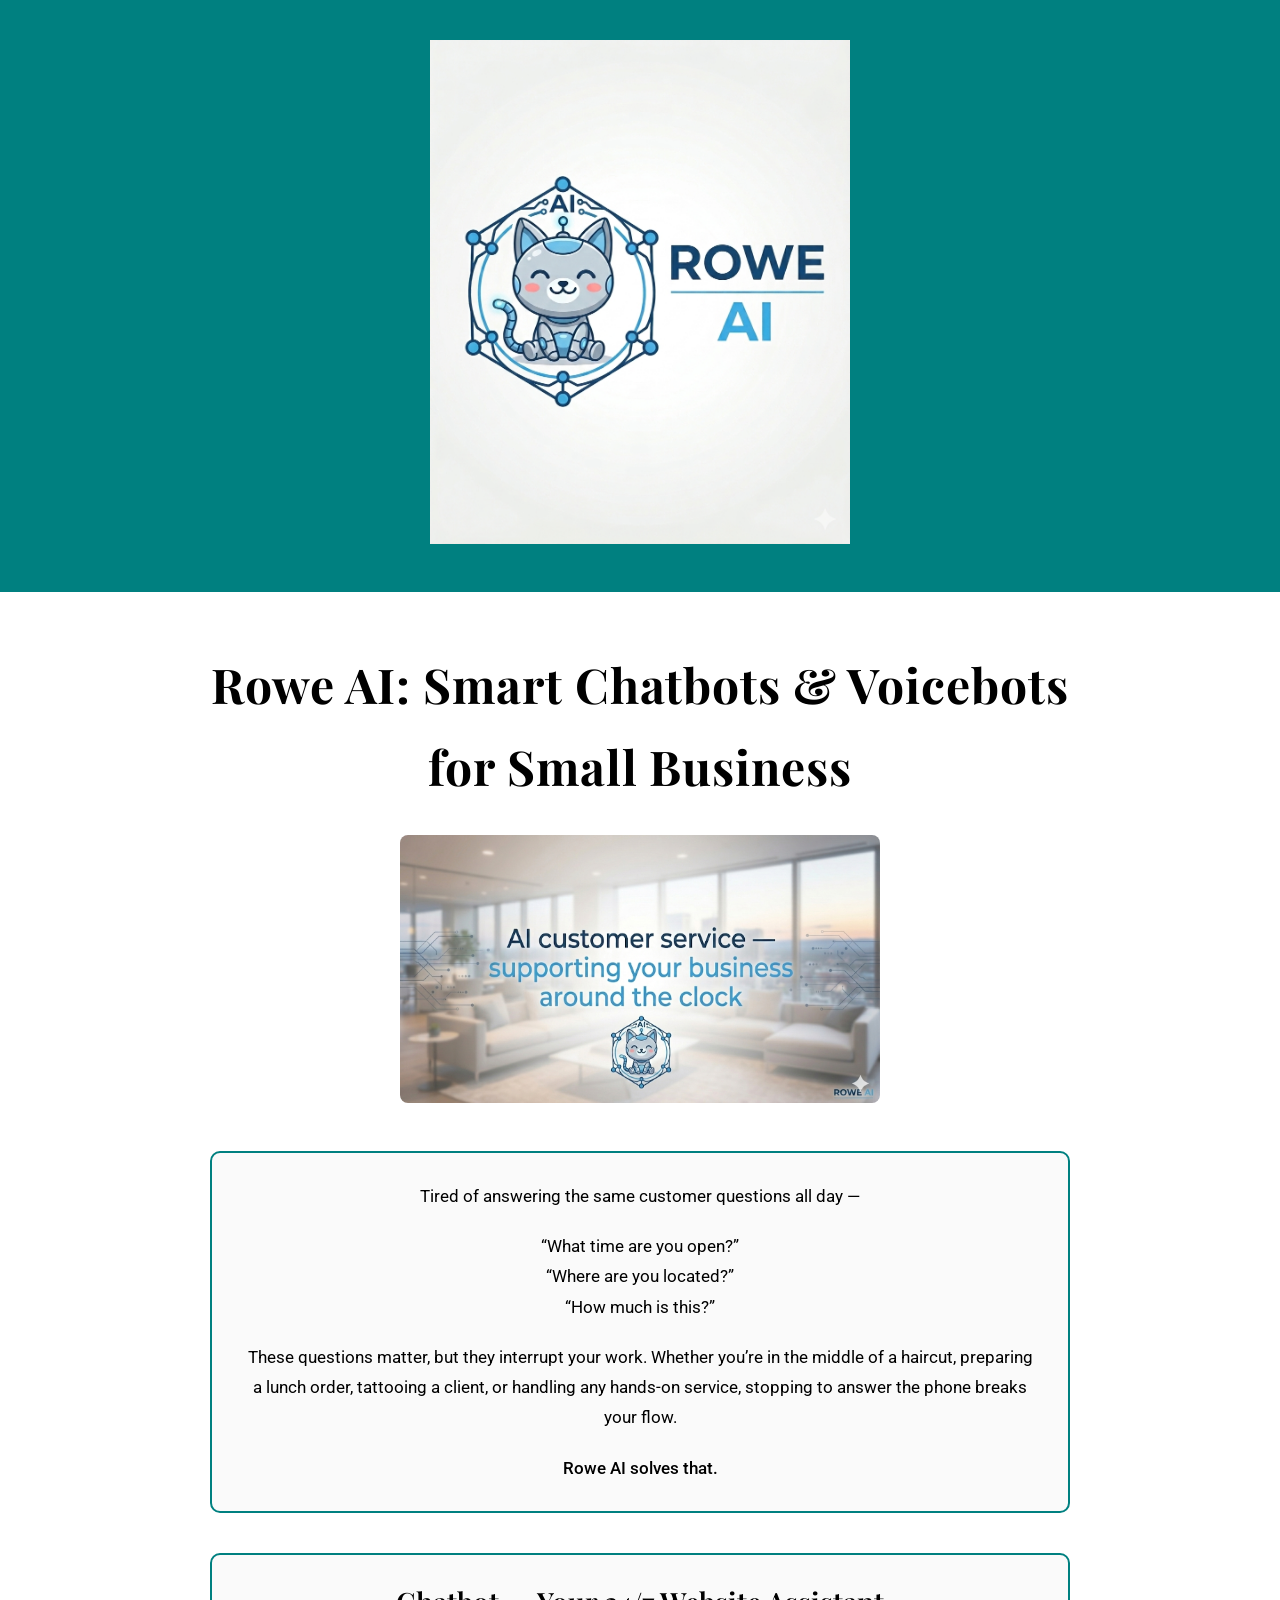
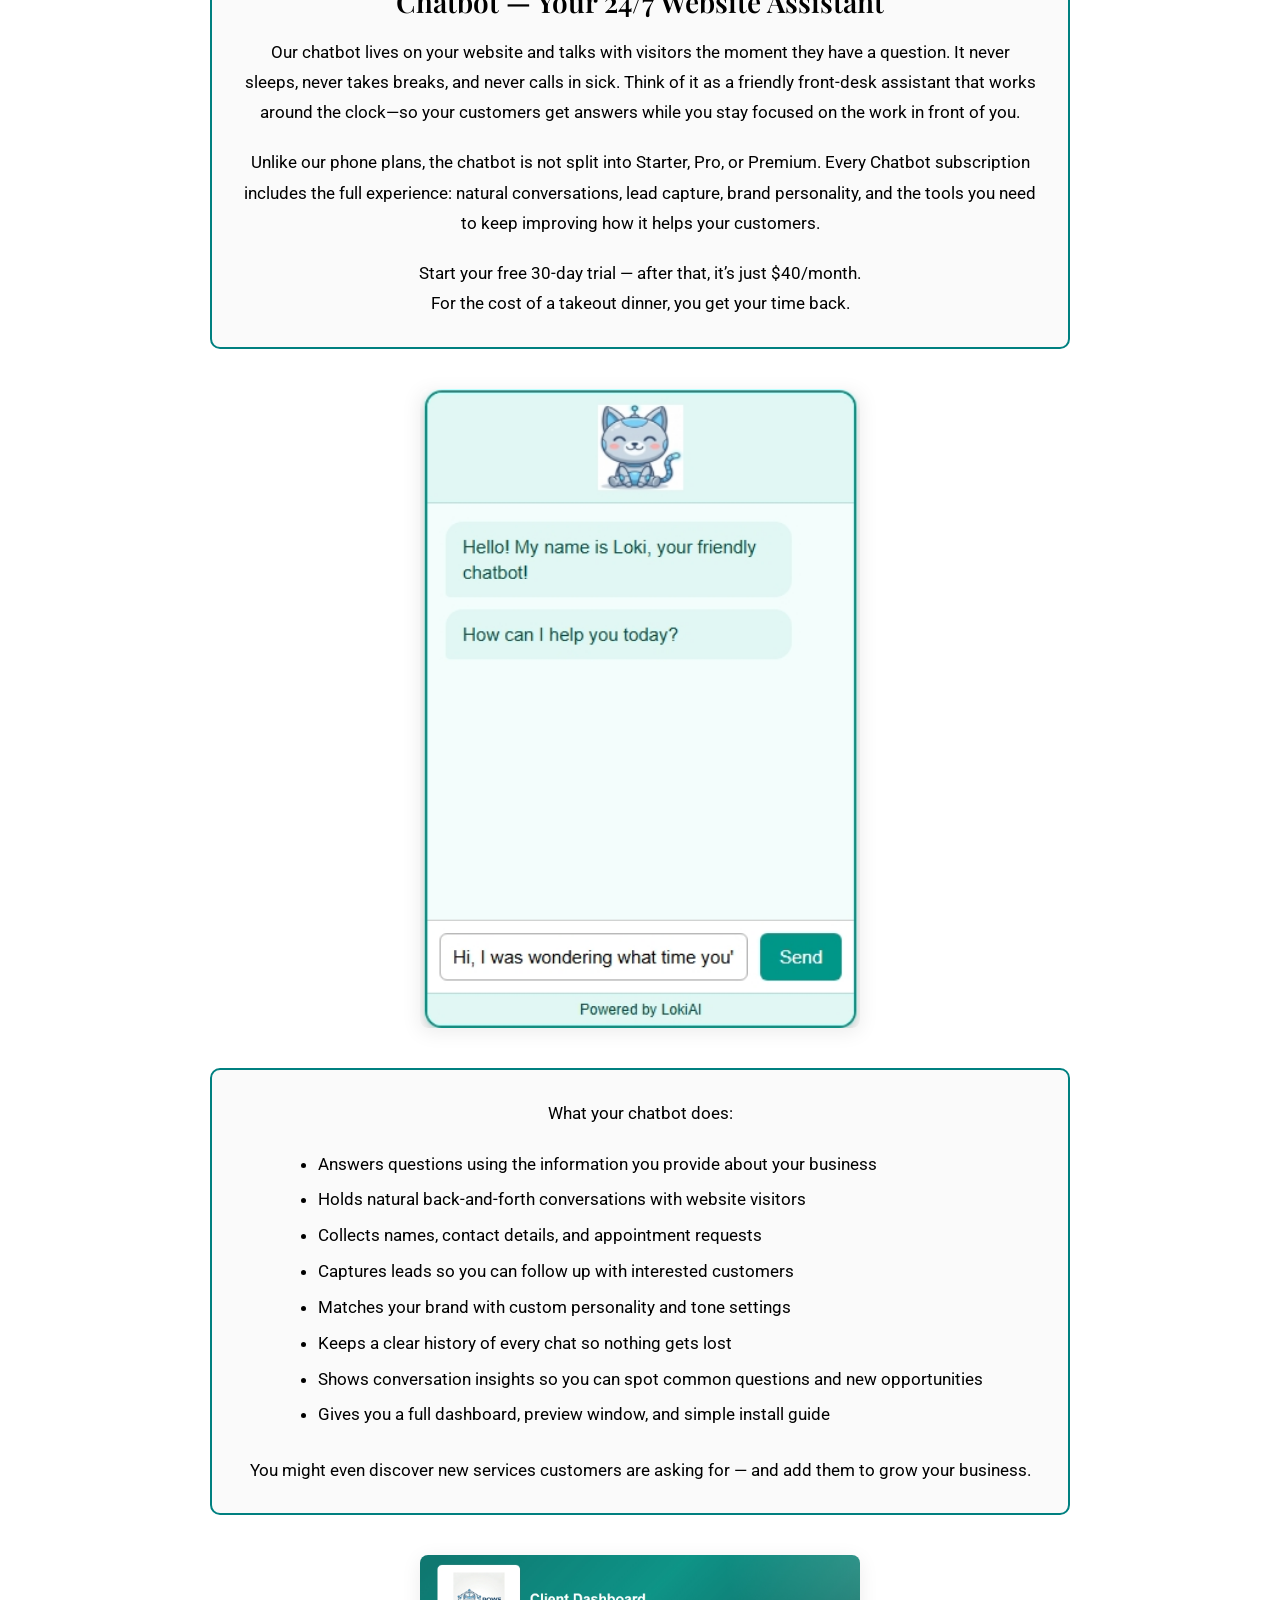
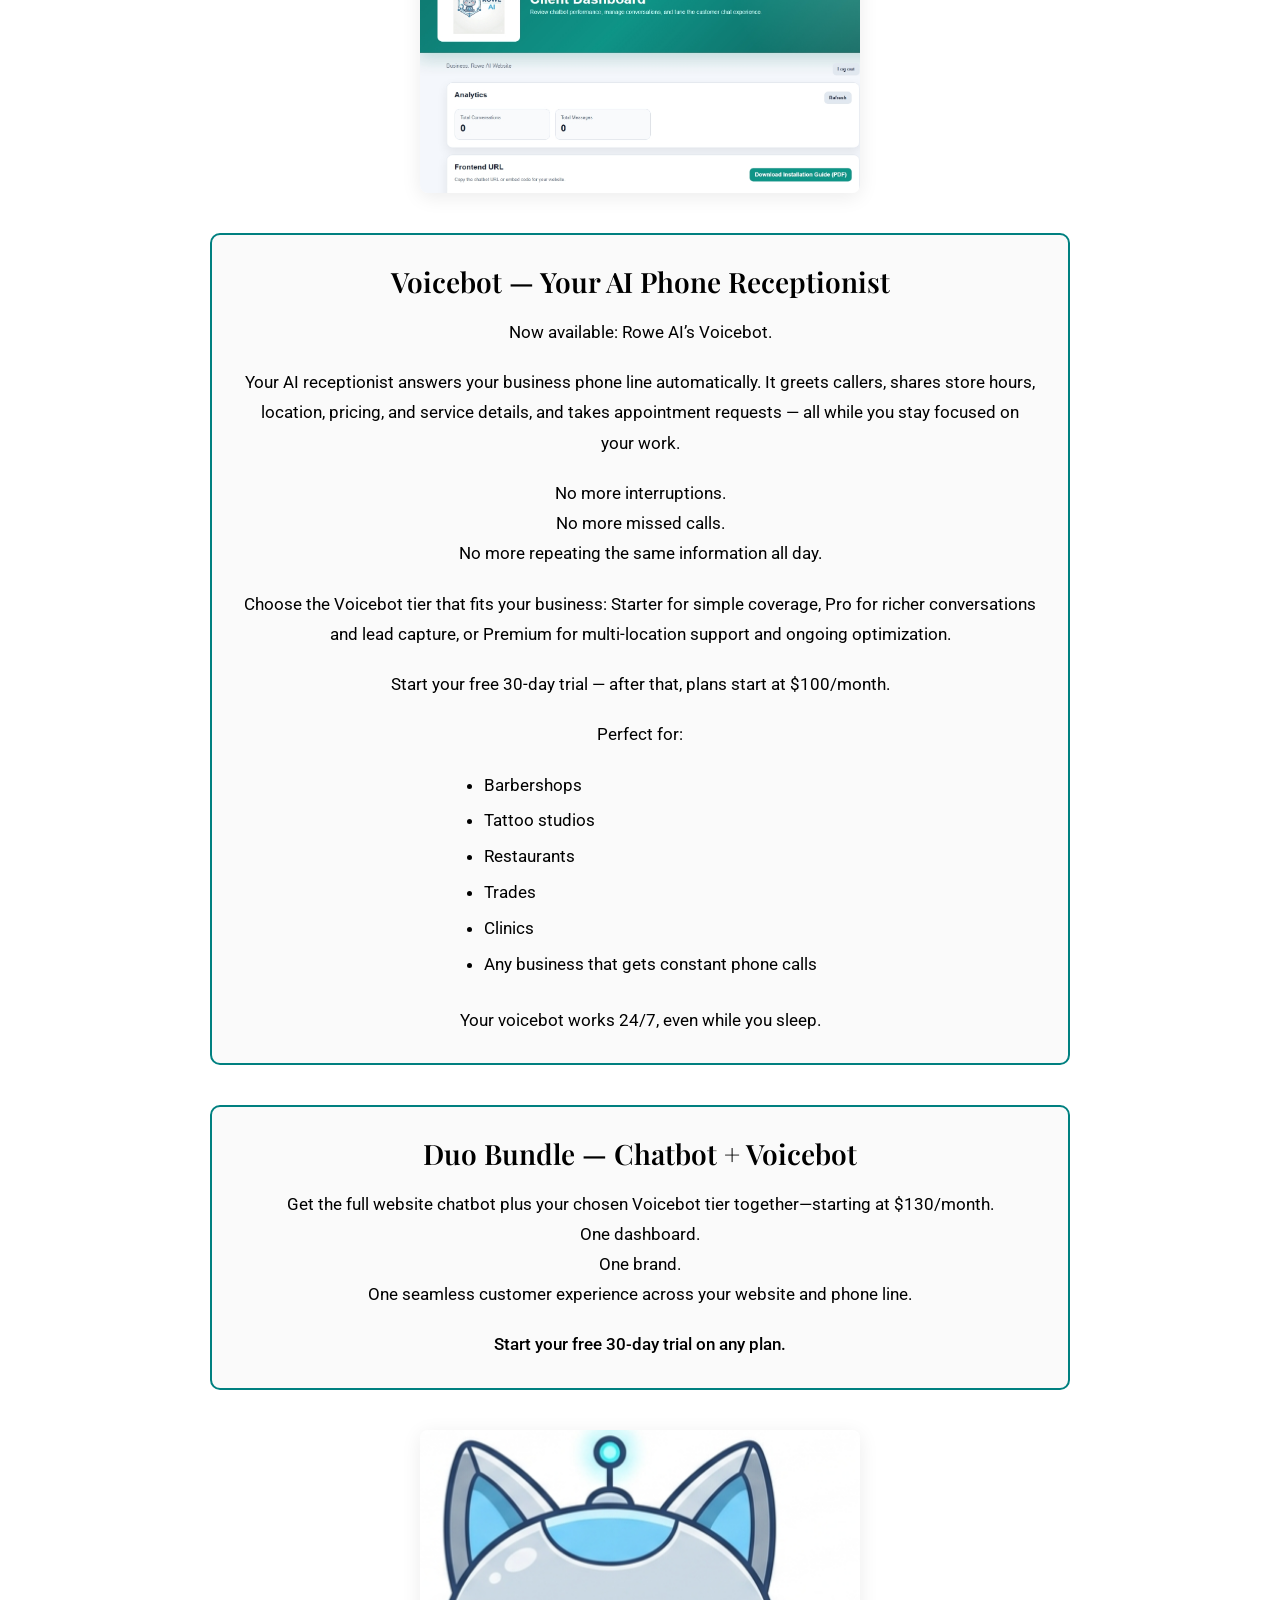
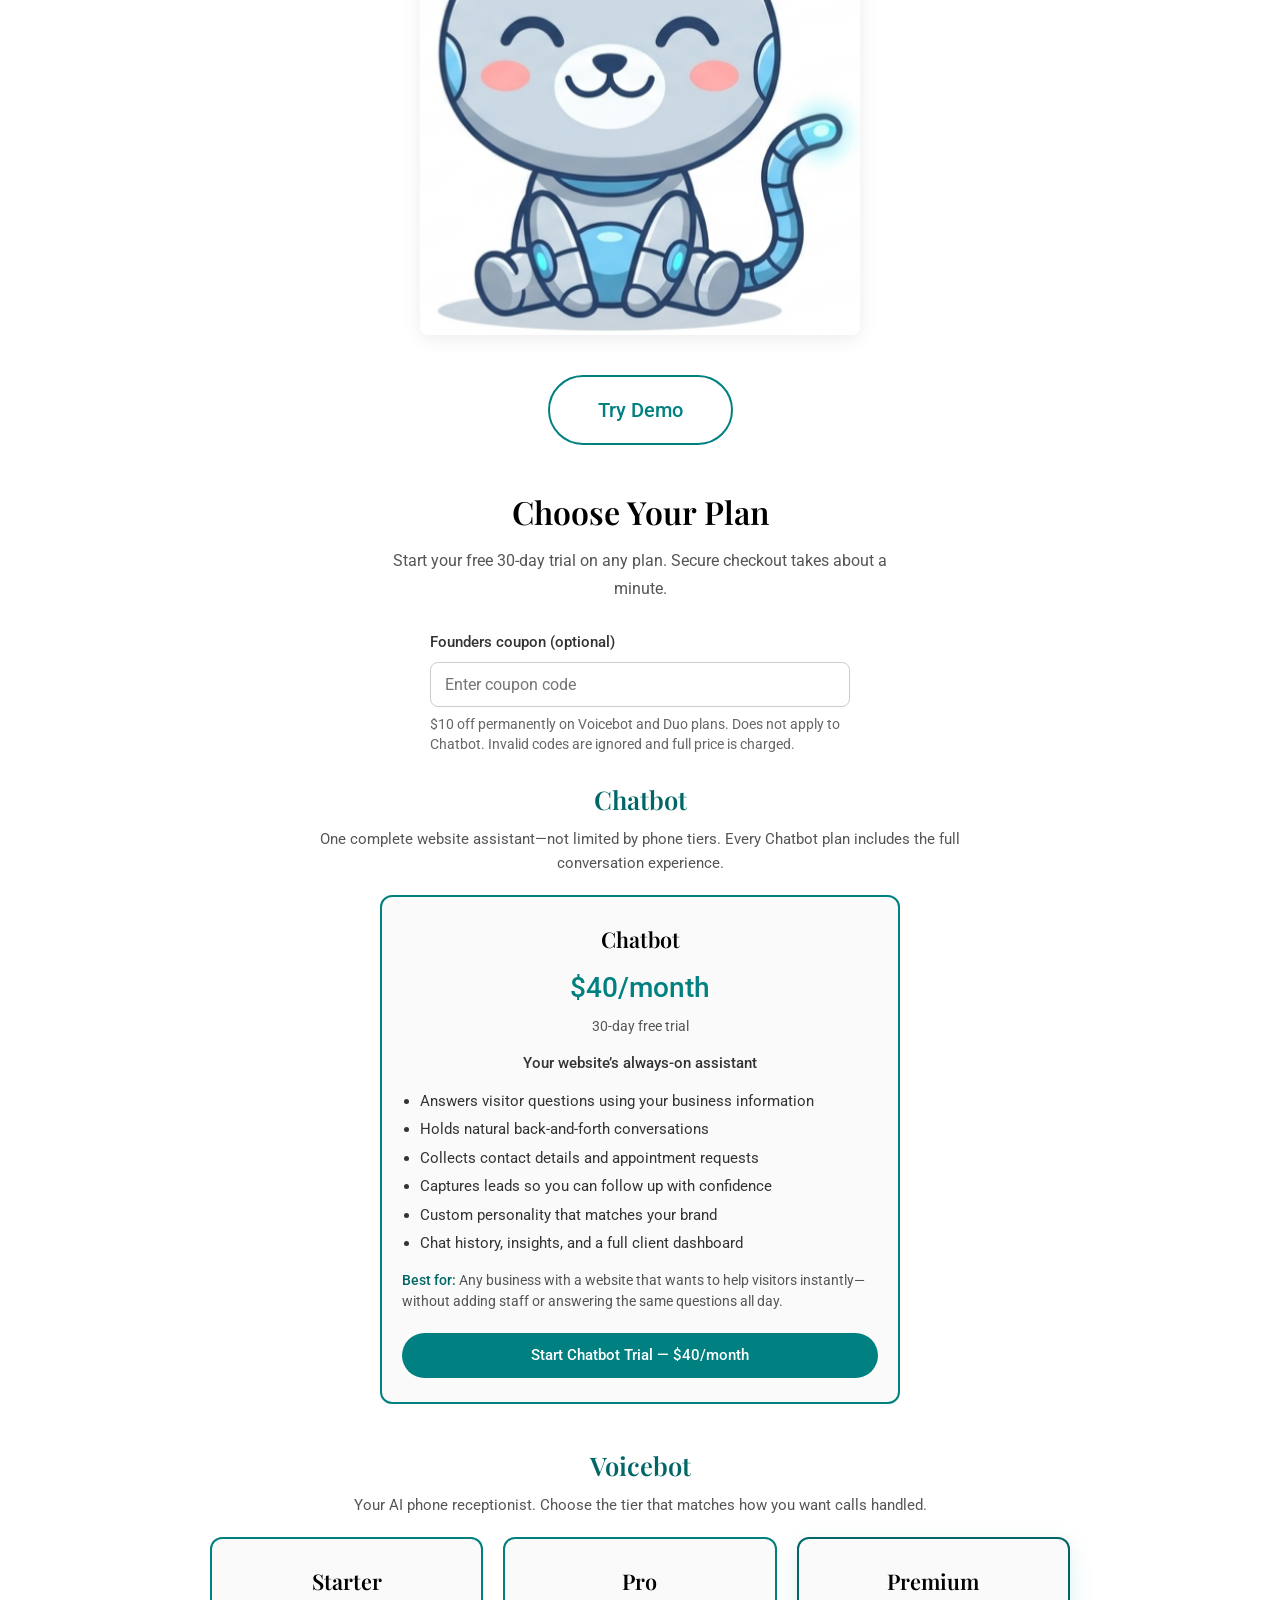
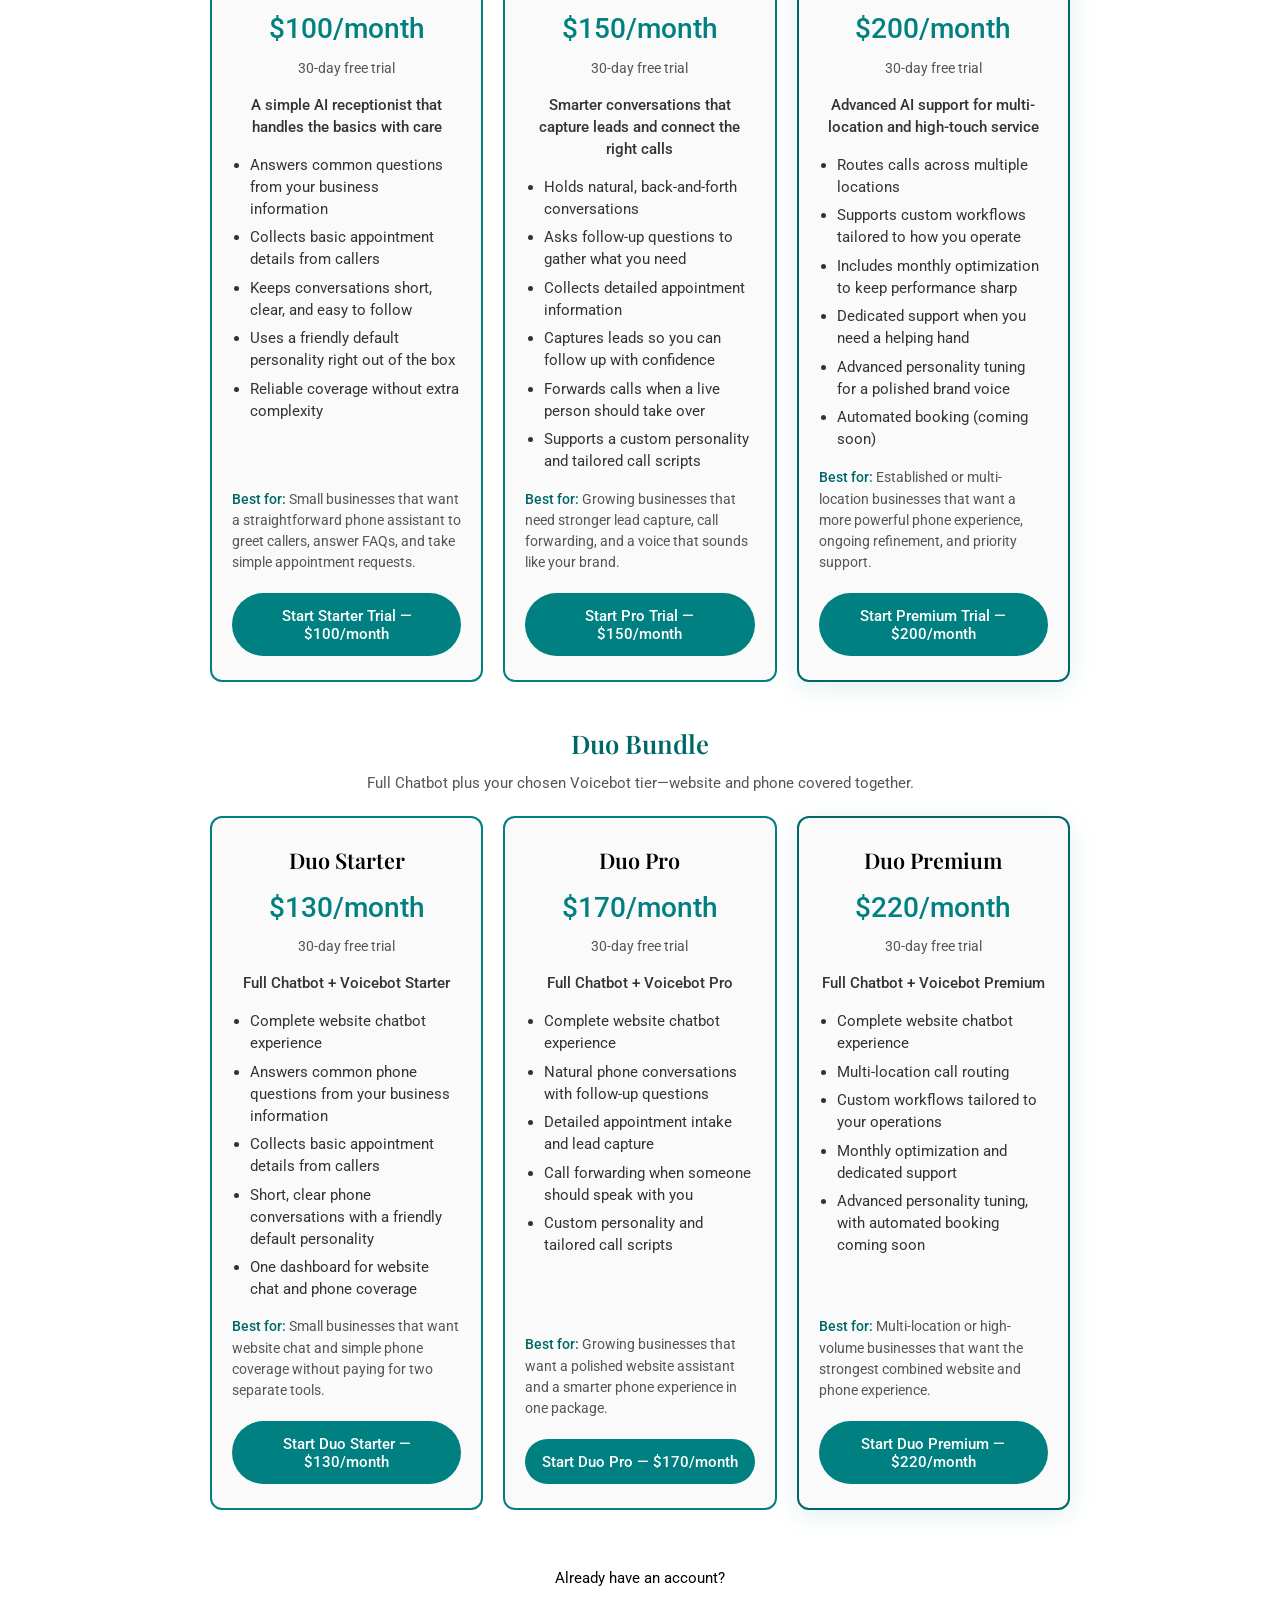
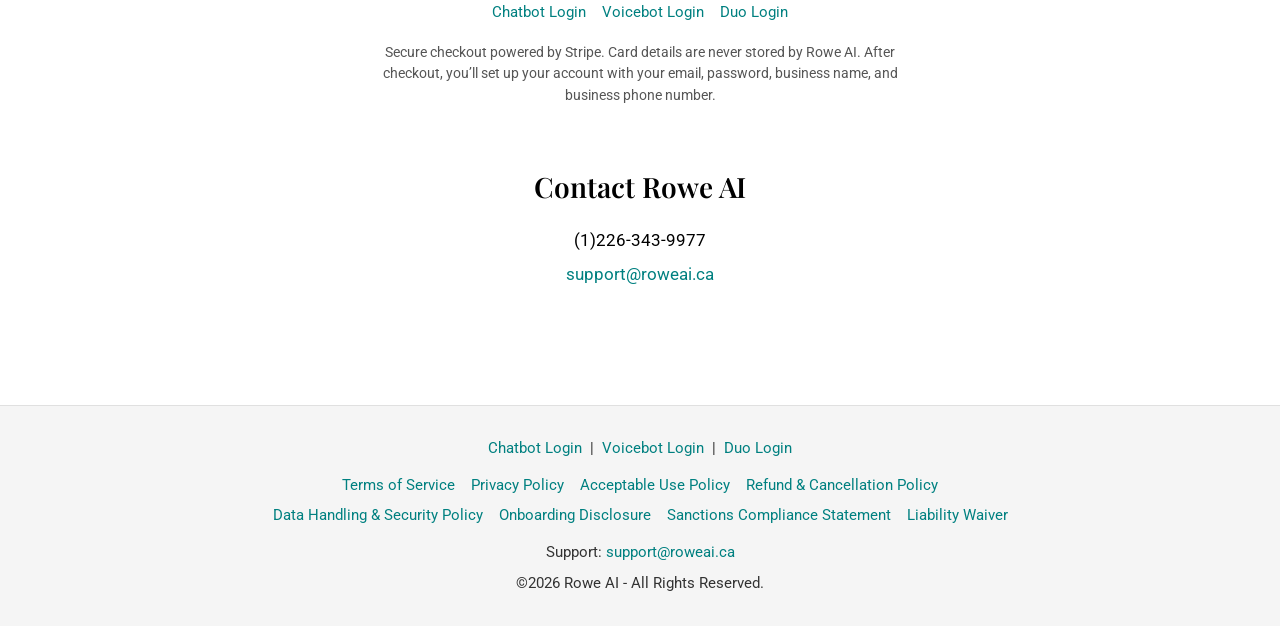
<file: index.html>
<!DOCTYPE html>
<html lang="en">
<head>
  <meta charset="UTF-8" />
  <meta name="viewport" content="width=device-width, initial-scale=1.0" />
  <meta http-equiv="Cache-Control" content="no-cache, no-store, must-revalidate" />
  <meta http-equiv="Pragma" content="no-cache" />
  <meta http-equiv="Expires" content="0" />
  <title>Rowe AI – Smart Chatbots &amp; Voicebots for Small Business</title>
  <meta name="description" content="Rowe AI chatbots and voicebots answer customer questions 24/7 on your website and phone line. Start your free 30-day trial today." />
  <link rel="preconnect" href="https://fonts.googleapis.com" />
  <link rel="preconnect" href="https://fonts.gstatic.com" crossorigin />
  <link href="https://fonts.googleapis.com/css2?family=Playfair+Display:wght@400;600;700&family=Roboto:wght@300;400;500&display=swap" rel="stylesheet" />
  <style>
    *,
    *::before,
    *::after {
      box-sizing: border-box;
    }

    body {
      margin: 0;
      background: #ffffff;
      color: #000000;
      font-family: "Playfair Display", "Roboto", Georgia, serif;
      line-height: 1.7;
      text-align: center;
      overflow-x: hidden;
    }

    /* Center and constrain content */
    .container {
      max-width: 900px;
      margin: 0 auto;
      padding: 20px;
    }

    img {
      max-width: 100%;
      height: auto;
      display: block;
      margin: 0 auto;
    }

    .site-header {
      background: #008080;
      padding: 2.5rem 1.5rem 3rem;
      text-align: center;
      width: 100%;
    }

    .site-header img {
      max-width: min(420px, 85vw);
      margin: 0 auto;
    }

    main {
      padding: 2rem 0 3rem;
    }

    .hero {
      text-align: center;
      margin-bottom: 3rem;
    }

    .hero h1 {
      font-size: clamp(2rem, 5vw, 3rem);
      font-weight: 700;
      margin: 0 0 1.75rem;
      letter-spacing: 0.02em;
    }

    .hero-slogan {
      width: 100%;
      max-width: 520px;
      margin: 0 auto;
      border-radius: 8px;
    }

    .text-box {
      border: 2px solid #008080;
      border-radius: 10px;
      padding: 1.75rem 2rem;
      margin: 2.5rem auto;
      background: #fafafa;
      font-family: "Roboto", sans-serif;
      font-size: 1.05rem;
      font-weight: 400;
      line-height: 1.8;
      width: 100%;
      max-width: 100%;
      text-align: center;
    }

    .text-box p {
      margin: 0 0 1.25rem;
    }

    .text-box p:last-child {
      margin-bottom: 0;
    }

    .text-box h2 {
      font-family: "Playfair Display", serif;
      font-size: clamp(1.35rem, 3.5vw, 1.75rem);
      font-weight: 600;
      margin: 0 0 1rem;
      line-height: 1.35;
    }

    .text-box ul {
      display: inline-block;
      margin: 0 0 1.25rem;
      padding-left: 1.35rem;
      text-align: left;
    }

    .text-box li {
      margin-bottom: 0.35rem;
    }

    .text-box .text-emphasis {
      font-weight: 500;
    }

    .section-image {
      width: 100%;
      max-width: 480px;
      margin: 2.5rem auto;
      border-radius: 8px;
      box-shadow: 0 4px 20px rgba(0, 0, 0, 0.08);
    }

    .cta-box {
      text-align: center;
      font-size: 1.15rem;
      font-weight: 500;
    }

    .register-wrap {
      text-align: center;
      margin: 2.5rem 0 0.75rem;
      display: flex;
      flex-direction: column;
      align-items: center;
      gap: 1rem;
    }

    .plan-section {
      margin: 2.5rem auto 1rem;
      max-width: 1100px;
      width: 100%;
      scroll-margin-top: 1.5rem;
    }

    .plan-section h2 {
      font-family: "Playfair Display", serif;
      font-size: clamp(1.5rem, 4vw, 2rem);
      font-weight: 600;
      margin: 0 0 0.5rem;
    }

    .plan-section .plan-intro {
      font-family: "Roboto", sans-serif;
      font-size: 1rem;
      color: #555555;
      margin: 0 auto 1.75rem;
      max-width: 520px;
    }

    .plan-group {
      margin: 0 0 2.5rem;
    }

    .plan-group:last-of-type {
      margin-bottom: 0;
    }

    .plan-group-title {
      font-family: "Playfair Display", serif;
      font-size: clamp(1.25rem, 3vw, 1.6rem);
      font-weight: 600;
      color: #006666;
      margin: 0 0 0.4rem;
      text-align: center;
    }

    .plan-group-intro {
      font-family: "Roboto", sans-serif;
      font-size: 0.95rem;
      color: #555555;
      margin: 0 auto 1.25rem;
      max-width: 640px;
      text-align: center;
      line-height: 1.55;
    }

    .plan-grid {
      display: grid;
      grid-template-columns: repeat(3, 1fr);
      gap: 1.25rem;
      text-align: left;
    }

    .plan-grid--single {
      grid-template-columns: 1fr;
      max-width: 520px;
      margin: 0 auto;
    }

    .plan-card {
      display: flex;
      flex-direction: column;
      border: 2px solid #008080;
      border-radius: 12px;
      padding: 1.5rem 1.25rem;
      background: #fafafa;
      font-family: "Roboto", sans-serif;
    }

    .plan-card--featured {
      border-color: #006666;
      box-shadow: 0 6px 24px rgba(0, 128, 128, 0.12);
    }

    .plan-card h3,
    .plan-card h4 {
      font-family: "Playfair Display", serif;
      font-size: 1.5rem;
      font-weight: 600;
      margin: 0 0 0.35rem;
      text-align: center;
      color: #000000;
    }

    .plan-card h4 {
      font-size: 1.35rem;
    }

    .plan-price {
      font-size: 1.75rem;
      font-weight: 500;
      color: #008080;
      margin: 0 0 0.25rem;
      text-align: center;
    }

    .plan-trial {
      font-size: 0.9rem;
      color: #555555;
      margin: 0 0 0.75rem;
      text-align: center;
    }

    .plan-tagline {
      font-size: 0.95rem;
      color: #333333;
      margin: 0 0 1rem;
      text-align: center;
      font-weight: 500;
      line-height: 1.45;
    }

    .plan-features {
      margin: 0 0 1rem;
      padding-left: 1.15rem;
      color: #333333;
      font-size: 0.92rem;
      line-height: 1.5;
      flex: 1;
    }

    .plan-features li {
      margin-bottom: 0.4rem;
    }

    .plan-features li:last-child {
      margin-bottom: 0;
    }

    .plan-best-for {
      font-size: 0.88rem;
      color: #555555;
      line-height: 1.5;
      margin: 0 0 1.25rem;
      text-align: left;
    }

    .plan-best-for strong {
      color: #006666;
      font-weight: 500;
    }

    .plan-card .plan-buttons {
      margin-top: auto;
      display: flex;
      flex-direction: column;
      gap: 0.75rem;
    }

    .plan-card button {
      width: 100%;
      border: none;
      border-radius: 999px;
      background: #008080;
      color: #ffffff;
      font-family: "Roboto", sans-serif;
      font-size: 0.95rem;
      font-weight: 500;
      padding: 0.85rem 1rem;
      cursor: pointer;
      transition: background 0.2s ease, transform 0.15s ease;
    }

    .plan-card button:hover,
    .plan-card button:focus {
      background: #006666;
      transform: translateY(-1px);
    }

    .plan-card button:disabled {
      opacity: 0.65;
      cursor: wait;
      transform: none;
    }

    .plan-checkout-status {
      font-family: "Roboto", sans-serif;
      font-size: 0.95rem;
      color: #555555;
      min-height: 1.5rem;
      margin: 1rem auto 0;
      max-width: 520px;
    }

    .plan-checkout-status.is-error {
      color: #b42318;
    }

    .plan-coupon-wrap {
      margin: 0 auto 1.5rem;
      max-width: 420px;
      text-align: left;
    }

    .plan-coupon-wrap label {
      display: block;
      font-family: "Roboto", sans-serif;
      font-size: 0.95rem;
      font-weight: 500;
      color: #333333;
      margin-bottom: 0.4rem;
    }

    .plan-coupon-wrap input {
      width: 100%;
      box-sizing: border-box;
      border: 1px solid #cccccc;
      border-radius: 8px;
      padding: 0.75rem 0.9rem;
      font-family: "Roboto", sans-serif;
      font-size: 1rem;
      color: #111111;
      background: #ffffff;
    }

    .plan-coupon-wrap input:focus {
      outline: 2px solid #008080;
      outline-offset: 1px;
      border-color: #008080;
    }

    .plan-coupon-note {
      font-family: "Roboto", sans-serif;
      font-size: 0.85rem;
      color: #666666;
      line-height: 1.45;
      margin: 0.5rem 0 0;
    }

    .demo-btn {
      display: inline-block;
      background: #ffffff;
      color: #008080;
      font-family: "Roboto", sans-serif;
      font-size: 1.25rem;
      font-weight: 500;
      text-decoration: none;
      padding: 1rem 3rem;
      border-radius: 999px;
      border: 2px solid #008080;
      transition: background 0.2s ease, color 0.2s ease, transform 0.15s ease;
      max-width: 100%;
    }

    .demo-btn:hover,
    .demo-btn:focus {
      background: #008080;
      color: #ffffff;
      transform: translateY(-2px);
    }

    .cta-note {
      max-width: 520px;
      margin: 0 auto 3.5rem;
      font-family: "Roboto", sans-serif;
      font-size: 0.9rem;
      color: #555555;
      line-height: 1.5;
    }

    .register-btn {
      display: inline-block;
      background: #008080;
      color: #ffffff;
      font-family: "Roboto", sans-serif;
      font-size: 1.25rem;
      font-weight: 500;
      text-decoration: none;
      padding: 1rem 3rem;
      border-radius: 999px;
      transition: background 0.2s ease, transform 0.15s ease;
      max-width: 100%;
    }

    .register-btn:hover,
    .register-btn:focus {
      background: #006666;
      transform: translateY(-2px);
    }

    .contact {
      text-align: center;
      margin-bottom: 3rem;
      font-family: "Roboto", sans-serif;
    }

    .contact h2 {
      font-family: "Playfair Display", serif;
      font-size: 1.75rem;
      margin: 0 0 1rem;
      font-weight: 600;
    }

    .contact p {
      margin: 0.35rem 0;
      font-size: 1.05rem;
    }

    .contact a {
      color: #008080;
      text-decoration: none;
    }

    .contact a:hover,
    .contact a:focus {
      text-decoration: underline;
    }

    .site-footer {
      text-align: center;
      padding: 1.5rem;
      background: #f5f5f5;
      border-top: 1px solid #e0e0e0;
      font-family: "Roboto", sans-serif;
      font-size: 0.95rem;
      color: #333333;
    }

    .site-footer p {
      margin: 0.35rem 0;
    }

    .site-footer a {
      color: #008080;
      text-decoration: none;
    }

    .site-footer a:hover,
    .site-footer a:focus {
      text-decoration: underline;
    }

    .legal-links {
      display: flex;
      flex-wrap: wrap;
      gap: 0.35rem 1rem;
      justify-content: center;
      line-height: 1.6;
      margin: 0.75rem auto;
      max-width: 820px;
    }

    .login-note {
      font-family: "Roboto", sans-serif;
      font-size: 0.95rem;
      margin: 0 auto 1rem;
      max-width: 520px;
    }

    .login-note a {
      color: #008080;
      text-decoration: none;
    }

    .login-note a:hover,
    .login-note a:focus {
      text-decoration: underline;
    }

    .login-note-links {
      display: flex;
      flex-wrap: wrap;
      gap: 0.35rem 1rem;
      justify-content: center;
      margin-top: 0.5rem;
    }

    /* Chat widget: small bubble, panel must not cover whole screen on mobile */
    #chat-bubble {
      position: fixed !important;
      bottom: 16px !important;
      right: 16px !important;
      z-index: 999998 !important;
    }

    #rowe-ai-chat-widget,
    #loki-widget {
      position: fixed !important;
      bottom: 84px !important;
      right: 16px !important;
      left: auto !important;
      top: auto !important;
      width: min(340px, calc(100vw - 32px)) !important;
      height: min(460px, calc(100vh - 120px)) !important;
      max-height: 70vh !important;
      z-index: 999999 !important;
    }

    /* Desktop / laptop: keep images comfortably sized */
    @media (min-width: 601px) {
      .hero-slogan {
        max-width: 480px;
      }

      .section-image {
        max-width: 440px;
      }
    }

    /* Mobile adjustments */
    @media (max-width: 600px) {
      .container {
        padding: 10px;
      }

      body {
        padding: 10px;
      }

      main {
        padding: 1.5rem 0 2rem;
      }

      .site-header {
        padding: 2rem 1rem 2.5rem;
      }

      .hero-slogan {
        max-width: 92vw;
      }

      .section-image {
        max-width: 100%;
        margin: 1.75rem auto;
      }

      .register-btn,
      .demo-btn {
        font-size: 1.1rem;
        padding: 0.9rem 2rem;
        width: 100%;
        max-width: 320px;
      }

      .plan-grid {
        grid-template-columns: 1fr;
        max-width: 420px;
        margin: 0 auto;
      }

      .plan-grid--single {
        max-width: 420px;
      }

      .plan-card button {
        font-size: 1.05rem;
        padding: 0.95rem 1rem;
      }

      .contact h2 {
        font-size: 1.5rem;
      }

      #rowe-ai-chat-widget,
      #loki-widget {
        width: calc(100vw - 32px) !important;
        height: min(400px, 58vh) !important;
        max-height: 58vh !important;
        right: 16px !important;
        left: 16px !important;
      }

      .text-box {
        padding: 1.25rem 1rem;
        margin: 1.75rem auto;
        font-size: 1rem;
      }

      .hero {
        margin-bottom: 2rem;
      }
    }
  </style>
</head>
<body>
  <header class="site-header">
    <img src="photos for website/rowe-ai-logo.png" alt="Rowe AI logo" />
  </header>

  <div class="container">
    <main>
      <section class="hero">
        <h1>Rowe AI: Smart Chatbots &amp; Voicebots for Small Business</h1>
        <img
          class="hero-slogan"
          src="photos for website/new-slogan.png"
          alt="Rowe AI slogan"
        />
      </section>

      <div class="text-box">
        <p>Tired of answering the same customer questions all day &mdash;</p>
        <p>&ldquo;What time are you open?&rdquo;<br />
        &ldquo;Where are you located?&rdquo;<br />
        &ldquo;How much is this?&rdquo;</p>
        <p>These questions matter, but they interrupt your work. Whether you&rsquo;re in the middle of a haircut, preparing a lunch order, tattooing a client, or handling any hands-on service, stopping to answer the phone breaks your flow.</p>
        <p class="text-emphasis">Rowe AI solves that.</p>
      </div>

      <div class="text-box">
        <h2>Chatbot &mdash; Your 24/7 Website Assistant</h2>
        <p>Our chatbot lives on your website and talks with visitors the moment they have a question. It never sleeps, never takes breaks, and never calls in sick. Think of it as a friendly front-desk assistant that works around the clock&mdash;so your customers get answers while you stay focused on the work in front of you.</p>
        <p>Unlike our phone plans, the chatbot is not split into Starter, Pro, or Premium. Every Chatbot subscription includes the full experience: natural conversations, lead capture, brand personality, and the tools you need to keep improving how it helps your customers.</p>
        <p>Start your free 30-day trial &mdash; after that, it&rsquo;s just $40/month.<br />
        For the cost of a takeout dinner, you get your time back.</p>
      </div>

      <img
        class="section-image"
        src="photos for website/chat-widget.jpeg"
        alt="Rowe AI chat widget preview"
      />

      <div class="text-box">
        <p>What your chatbot does:</p>
        <ul>
          <li>Answers questions using the information you provide about your business</li>
          <li>Holds natural back-and-forth conversations with website visitors</li>
          <li>Collects names, contact details, and appointment requests</li>
          <li>Captures leads so you can follow up with interested customers</li>
          <li>Matches your brand with custom personality and tone settings</li>
          <li>Keeps a clear history of every chat so nothing gets lost</li>
          <li>Shows conversation insights so you can spot common questions and new opportunities</li>
          <li>Gives you a full dashboard, preview window, and simple install guide</li>
        </ul>
        <p>You might even discover new services customers are asking for &mdash; and add them to grow your business.</p>
      </div>

      <img
        class="section-image"
        src="photos for website/client-dashboard.jpeg"
        alt="Rowe AI client dashboard preview"
      />

      <div class="text-box">
        <h2>Voicebot &mdash; Your AI Phone Receptionist</h2>
        <p>Now available: Rowe AI&rsquo;s Voicebot.</p>
        <p>Your AI receptionist answers your business phone line automatically. It greets callers, shares store hours, location, pricing, and service details, and takes appointment requests &mdash; all while you stay focused on your work.</p>
        <p>No more interruptions.<br />
        No more missed calls.<br />
        No more repeating the same information all day.</p>
        <p>Choose the Voicebot tier that fits your business: Starter for simple coverage, Pro for richer conversations and lead capture, or Premium for multi-location support and ongoing optimization.</p>
        <p>Start your free 30-day trial &mdash; after that, plans start at $100/month.</p>
        <p>Perfect for:</p>
        <ul>
          <li>Barbershops</li>
          <li>Tattoo studios</li>
          <li>Restaurants</li>
          <li>Trades</li>
          <li>Clinics</li>
          <li>Any business that gets constant phone calls</li>
        </ul>
        <p>Your voicebot works 24/7, even while you sleep.</p>
      </div>

      <div class="text-box">
        <h2>Duo Bundle &mdash; Chatbot + Voicebot</h2>
        <p>Get the full website chatbot plus your chosen Voicebot tier together&mdash;starting at $130/month.<br />
        One dashboard.<br />
        One brand.<br />
        One seamless customer experience across your website and phone line.</p>
        <p class="text-emphasis">Start your free 30-day trial on any plan.</p>
      </div>

      <img
        class="section-image"
        src="photos for website/loki-image.png"
        alt="Loki chatbot character"
      />

      <div class="register-wrap">
        <a class="demo-btn" href="/instant-demo/">Try Demo</a>
      </div>

      <section class="plan-section" id="plans" aria-labelledby="plan-heading">
        <h2 id="plan-heading">Choose Your Plan</h2>
        <p class="plan-intro">Start your free 30-day trial on any plan. Secure checkout takes about a minute.</p>
        <div class="plan-coupon-wrap">
          <label for="founders-coupon-code">Founders coupon (optional)</label>
          <input
            id="founders-coupon-code"
            type="text"
            placeholder="Enter coupon code"
            autocomplete="off"
            spellcheck="false"
          />
          <p class="plan-coupon-note">
            $10 off permanently on Voicebot and Duo plans. Does not apply to Chatbot.
            Invalid codes are ignored and full price is charged.
          </p>
        </div>
        <div class="plan-group">
          <h3 class="plan-group-title">Chatbot</h3>
          <p class="plan-group-intro">
            One complete website assistant&mdash;not limited by phone tiers.
            Every Chatbot plan includes the full conversation experience.
          </p>
          <div class="plan-grid plan-grid--single">
            <article class="plan-card">
              <h4>Chatbot</h4>
              <p class="plan-price">$40/month</p>
              <p class="plan-trial">30-day free trial</p>
              <p class="plan-tagline">Your website&rsquo;s always-on assistant</p>
              <ul class="plan-features">
                <li>Answers visitor questions using your business information</li>
                <li>Holds natural back-and-forth conversations</li>
                <li>Collects contact details and appointment requests</li>
                <li>Captures leads so you can follow up with confidence</li>
                <li>Custom personality that matches your brand</li>
                <li>Chat history, insights, and a full client dashboard</li>
              </ul>
              <p class="plan-best-for">
                <strong>Best for:</strong> Any business with a website that wants to help visitors instantly&mdash;without adding staff or answering the same questions all day.
              </p>
              <div class="plan-buttons">
                <button type="button" data-plan="chatbot">Start Chatbot Trial — $40/month</button>
              </div>
            </article>
          </div>
        </div>

        <div class="plan-group">
          <h3 class="plan-group-title">Voicebot</h3>
          <p class="plan-group-intro">
            Your AI phone receptionist. Choose the tier that matches how you want calls handled.
          </p>
          <div class="plan-grid">
            <article class="plan-card">
              <h4>Starter</h4>
              <p class="plan-price">$100/month</p>
              <p class="plan-trial">30-day free trial</p>
              <p class="plan-tagline">A simple AI receptionist that handles the basics with care</p>
              <ul class="plan-features">
                <li>Answers common questions from your business information</li>
                <li>Collects basic appointment details from callers</li>
                <li>Keeps conversations short, clear, and easy to follow</li>
                <li>Uses a friendly default personality right out of the box</li>
                <li>Reliable coverage without extra complexity</li>
              </ul>
              <p class="plan-best-for">
                <strong>Best for:</strong> Small businesses that want a straightforward phone assistant to greet callers, answer FAQs, and take simple appointment requests.
              </p>
              <div class="plan-buttons">
                <button type="button" data-plan="starter">Start Starter Trial — $100/month</button>
              </div>
            </article>
            <article class="plan-card">
              <h4>Pro</h4>
              <p class="plan-price">$150/month</p>
              <p class="plan-trial">30-day free trial</p>
              <p class="plan-tagline">Smarter conversations that capture leads and connect the right calls</p>
              <ul class="plan-features">
                <li>Holds natural, back-and-forth conversations</li>
                <li>Asks follow-up questions to gather what you need</li>
                <li>Collects detailed appointment information</li>
                <li>Captures leads so you can follow up with confidence</li>
                <li>Forwards calls when a live person should take over</li>
                <li>Supports a custom personality and tailored call scripts</li>
              </ul>
              <p class="plan-best-for">
                <strong>Best for:</strong> Growing businesses that need stronger lead capture, call forwarding, and a voice that sounds like your brand.
              </p>
              <div class="plan-buttons">
                <button type="button" data-plan="pro">Start Pro Trial — $150/month</button>
              </div>
            </article>
            <article class="plan-card plan-card--featured">
              <h4>Premium</h4>
              <p class="plan-price">$200/month</p>
              <p class="plan-trial">30-day free trial</p>
              <p class="plan-tagline">Advanced AI support for multi-location and high-touch service</p>
              <ul class="plan-features">
                <li>Routes calls across multiple locations</li>
                <li>Supports custom workflows tailored to how you operate</li>
                <li>Includes monthly optimization to keep performance sharp</li>
                <li>Dedicated support when you need a helping hand</li>
                <li>Advanced personality tuning for a polished brand voice</li>
                <li>Automated booking (coming soon)</li>
              </ul>
              <p class="plan-best-for">
                <strong>Best for:</strong> Established or multi-location businesses that want a more powerful phone experience, ongoing refinement, and priority support.
              </p>
              <div class="plan-buttons">
                <button type="button" data-plan="premium">Start Premium Trial — $200/month</button>
              </div>
            </article>
          </div>
        </div>

        <div class="plan-group">
          <h3 class="plan-group-title">Duo Bundle</h3>
          <p class="plan-group-intro">
            Full Chatbot plus your chosen Voicebot tier&mdash;website and phone covered together.
          </p>
          <div class="plan-grid">
            <article class="plan-card">
              <h4>Duo Starter</h4>
              <p class="plan-price">$130/month</p>
              <p class="plan-trial">30-day free trial</p>
              <p class="plan-tagline">Full Chatbot + Voicebot Starter</p>
              <ul class="plan-features">
                <li>Complete website chatbot experience</li>
                <li>Answers common phone questions from your business information</li>
                <li>Collects basic appointment details from callers</li>
                <li>Short, clear phone conversations with a friendly default personality</li>
                <li>One dashboard for website chat and phone coverage</li>
              </ul>
              <p class="plan-best-for">
                <strong>Best for:</strong> Small businesses that want website chat and simple phone coverage without paying for two separate tools.
              </p>
              <div class="plan-buttons">
                <button type="button" data-plan="duo_starter">Start Duo Starter — $130/month</button>
              </div>
            </article>
            <article class="plan-card">
              <h4>Duo Pro</h4>
              <p class="plan-price">$170/month</p>
              <p class="plan-trial">30-day free trial</p>
              <p class="plan-tagline">Full Chatbot + Voicebot Pro</p>
              <ul class="plan-features">
                <li>Complete website chatbot experience</li>
                <li>Natural phone conversations with follow-up questions</li>
                <li>Detailed appointment intake and lead capture</li>
                <li>Call forwarding when someone should speak with you</li>
                <li>Custom personality and tailored call scripts</li>
              </ul>
              <p class="plan-best-for">
                <strong>Best for:</strong> Growing businesses that want a polished website assistant and a smarter phone experience in one package.
              </p>
              <div class="plan-buttons">
                <button type="button" data-plan="duo_pro">Start Duo Pro — $170/month</button>
              </div>
            </article>
            <article class="plan-card plan-card--featured">
              <h4>Duo Premium</h4>
              <p class="plan-price">$220/month</p>
              <p class="plan-trial">30-day free trial</p>
              <p class="plan-tagline">Full Chatbot + Voicebot Premium</p>
              <ul class="plan-features">
                <li>Complete website chatbot experience</li>
                <li>Multi-location call routing</li>
                <li>Custom workflows tailored to your operations</li>
                <li>Monthly optimization and dedicated support</li>
                <li>Advanced personality tuning, with automated booking coming soon</li>
              </ul>
              <p class="plan-best-for">
                <strong>Best for:</strong> Multi-location or high-volume businesses that want the strongest combined website and phone experience.
              </p>
              <div class="plan-buttons">
                <button type="button" data-plan="duo_premium">Start Duo Premium — $220/month</button>
              </div>
            </article>
          </div>
        </div>
        <p class="plan-checkout-status" id="plan-checkout-status" role="status" aria-live="polite"></p>
      </section>
      <p class="login-note">
        Already have an account?
        <span class="login-note-links">
          <a href="https://ai-platform-frontend-uaaa.onrender.com/login-chatbot.html">Chatbot Login</a>
          <a href="https://ai-platform-frontend-uaaa.onrender.com/login-voicebot.html">Voicebot Login</a>
          <a href="https://ai-platform-frontend-uaaa.onrender.com/login-duo.html">Duo Login</a>
        </span>
      </p>
      <p class="cta-note">
        Secure checkout powered by Stripe. Card details are never stored by Rowe AI.
        After checkout, you&rsquo;ll set up your account with your email, password, business name, and business phone number.
      </p>

      <section class="contact">
        <h2>Contact Rowe AI</h2>
        <p>(1)226-343-9977</p>
        <p><a href="mailto:support@roweai.ca">support@roweai.ca</a></p>
      </section>
    </main>
  </div>

  <footer class="site-footer">
    <p>
      <a href="https://ai-platform-frontend-uaaa.onrender.com/login-chatbot.html">Chatbot Login</a>
      &nbsp;|&nbsp;
      <a href="https://ai-platform-frontend-uaaa.onrender.com/login-voicebot.html">Voicebot Login</a>
      &nbsp;|&nbsp;
      <a href="https://ai-platform-frontend-uaaa.onrender.com/login-duo.html">Duo Login</a>
    </p>
    <nav class="legal-links" aria-label="Legal policies">
      <a href="/legal/terms-of-service.pdf" target="_blank" rel="noopener">Terms of Service</a>
      <a href="/legal/privacy-policy.pdf" target="_blank" rel="noopener">Privacy Policy</a>
      <a href="/legal/acceptable-use-policy.pdf" target="_blank" rel="noopener">Acceptable Use Policy</a>
      <a href="/legal/refund-cancellation-policy.pdf" target="_blank" rel="noopener">Refund &amp; Cancellation Policy</a>
      <a href="/legal/data-handling-security-policy.pdf" target="_blank" rel="noopener">Data Handling &amp; Security Policy</a>
      <a href="/legal/onboarding-disclosure.pdf" target="_blank" rel="noopener">Onboarding Disclosure</a>
      <a href="/legal/sanctions-compliance-statement.pdf" target="_blank" rel="noopener">Sanctions Compliance Statement</a>
      <a href="/legal/liability-waiver.pdf" target="_blank" rel="noopener">Liability Waiver</a>
    </nav>
    <p>
      Support: <a href="mailto:support@roweai.ca">support@roweai.ca</a>
    </p>
    <p>&copy;2026 Rowe AI - All Rights Reserved.</p>
  </footer>
<script src="https://ai-platform-frontend-uaaa.onrender.com/js/device-fingerprint.js"></script>
<script>
  (function () {
    var API_URL = "https://ai-platform-backend-ulqs.onrender.com";
    var statusEl = document.getElementById("plan-checkout-status");
    var planButtons = document.querySelectorAll(".plan-card button[data-plan]");
    var couponInput = document.getElementById("founders-coupon-code");
    var plansSection = document.getElementById("plans") || document.getElementById("plan-heading");

    var COUPON_ELIGIBLE = {
      starter: true,
      pro: true,
      premium: true,
      duo_starter: true,
      duo_pro: true,
      duo_premium: true,
    };

    var urlParams = new URLSearchParams(window.location.search);
    var referralFromUrl = urlParams.get("ref");
    if (referralFromUrl) {
      sessionStorage.setItem("rowe_referral_code", referralFromUrl.trim());
    }

    function scrollToPlans() {
      if (!plansSection) return;
      plansSection.scrollIntoView({ behavior: "smooth", block: "start" });
    }

    function shouldScrollToPlans() {
      if (urlParams.get("checkout") === "cancelled") return true;
      var hash = (window.location.hash || "").replace(/^#/, "");
      return hash === "plans" || hash === "plan-heading";
    }

    if (shouldScrollToPlans()) {
      window.setTimeout(scrollToPlans, 50);
    }

    window.addEventListener("hashchange", function () {
      if (shouldScrollToPlans()) scrollToPlans();
    });

    function setStatus(message, isError) {
      if (!statusEl) return;
      statusEl.textContent = message || "";
      statusEl.classList.toggle("is-error", !!isError);
    }

    function setButtonsDisabled(disabled) {
      planButtons.forEach(function (btn) {
        btn.disabled = disabled;
      });
    }

    async function startCheckout(planType) {
      setStatus("Redirecting to secure checkout...");
      setButtonsDisabled(true);

      try {
        var referralCode =
          sessionStorage.getItem("rowe_referral_code") || referralFromUrl || null;
        var deviceFingerprint = await RoweDeviceFingerprint.getDeviceFingerprint();
        var payload = {
          referral_code: referralCode,
          device_fingerprint: deviceFingerprint,
          plan_type: planType,
        };
        var couponCode = (couponInput && couponInput.value || "").trim();
        if (couponCode && COUPON_ELIGIBLE[planType]) {
          payload.couponCode = couponCode;
        }
        var response = await fetch(API_URL + "/create-checkout-session", {
          method: "POST",
          headers: { "Content-Type": "application/json" },
          body: JSON.stringify(payload),
        });
        var data = await response.json();
        if (!response.ok) {
          throw new Error(data.detail || "Unable to start checkout.");
        }
        if (data.url) {
          window.location.href = data.url;
          return;
        }
        throw new Error("No checkout URL returned.");
      } catch (err) {
        console.error("Checkout error:", err);
        setStatus(err.message || "Unable to start checkout. Please try again.", true);
        setButtonsDisabled(false);
      }
    }

    planButtons.forEach(function (btn) {
      btn.addEventListener("click", function () {
        startCheckout(btn.getAttribute("data-plan"));
      });
    });
  })();
</script>
<script>
  window.addEventListener("load", function () {
    var script = document.createElement("script");
    script.src = "https://ai-platform-frontend-uaaa.onrender.com/widget.js?v=20260625";
    script.setAttribute("data-business", "rowe_ai_website");
    document.body.appendChild(script);

    var checks = 0;
    var timer = setInterval(function () {
      checks += 1;
      var iframe = document.getElementById("rowe-ai-chat-widget");
      if (iframe) {
        if (!iframe.dataset.roweReady) {
          iframe.dataset.roweReady = "1";
          iframe.style.display = "none";
        }
        clearInterval(timer);
      }
      if (checks > 40) {
        clearInterval(timer);
      }
    }, 100);
  });
</script>
</body>
</html>
</file>
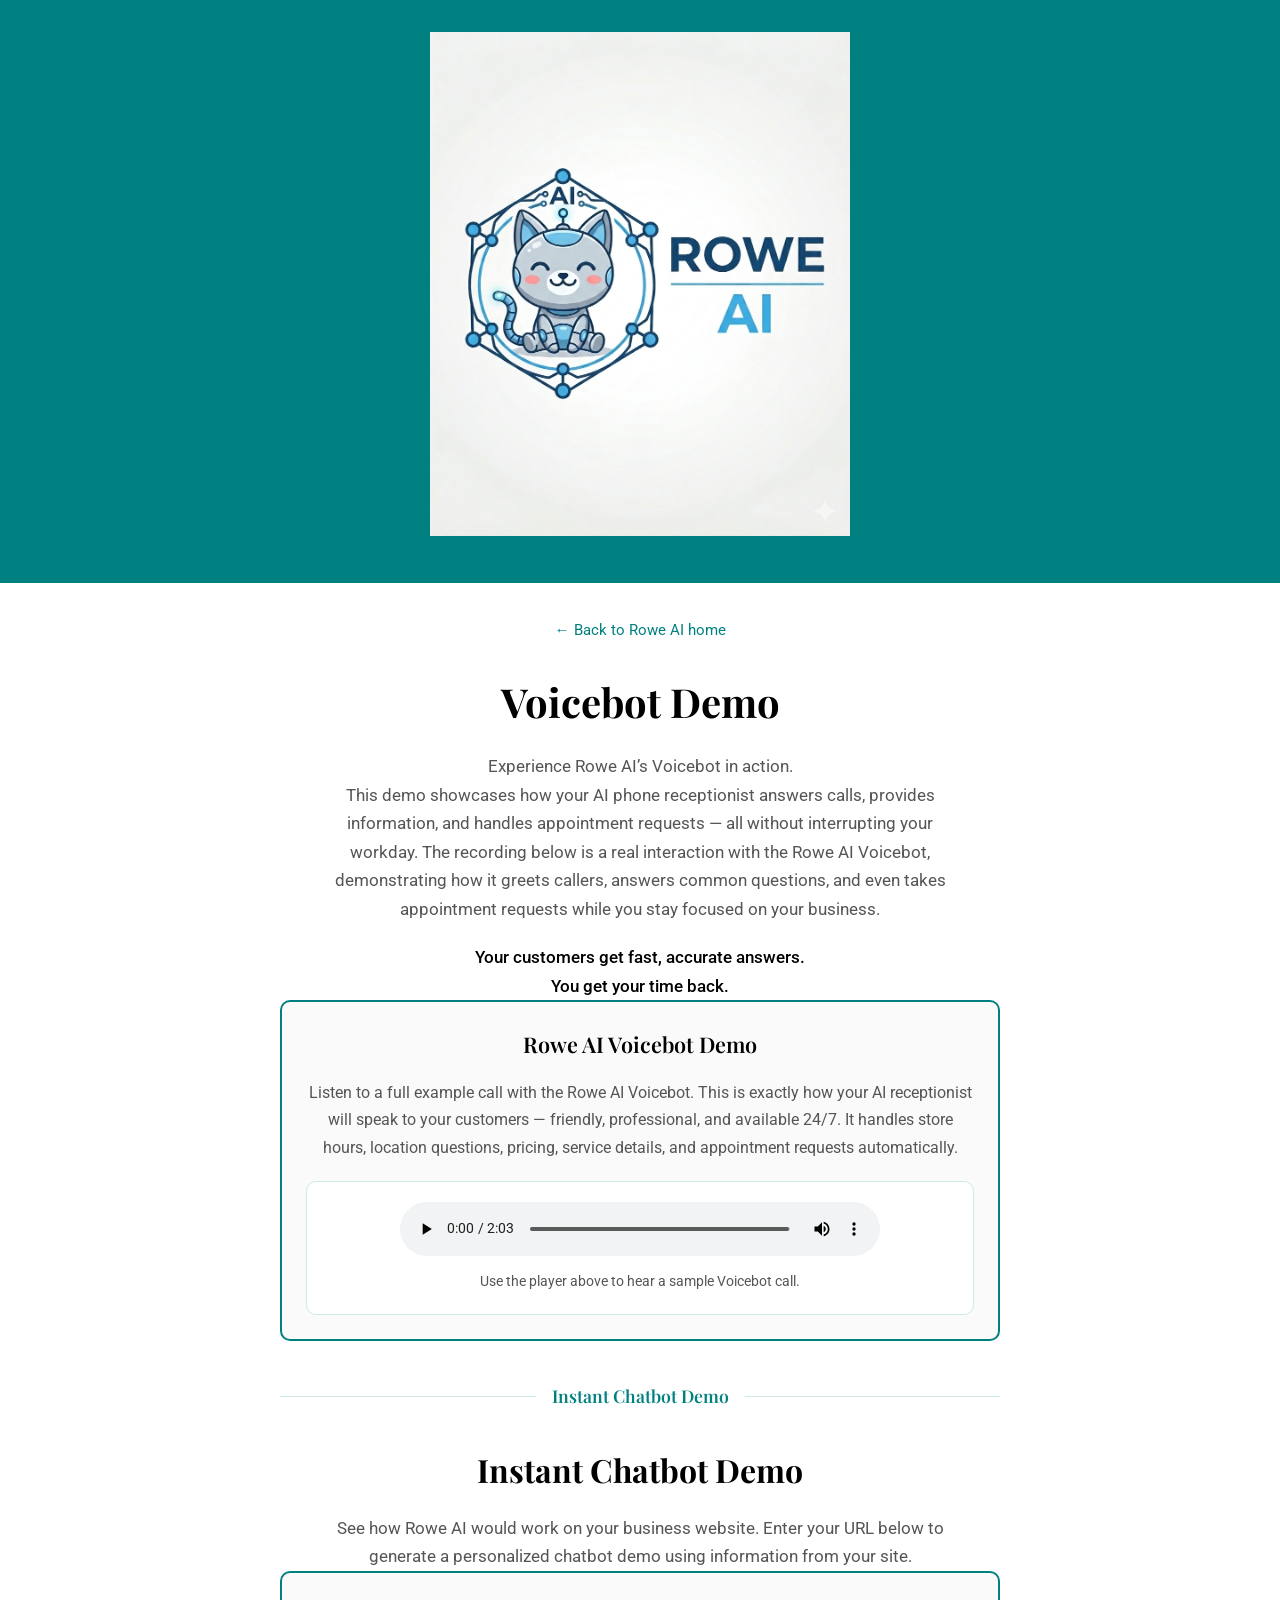
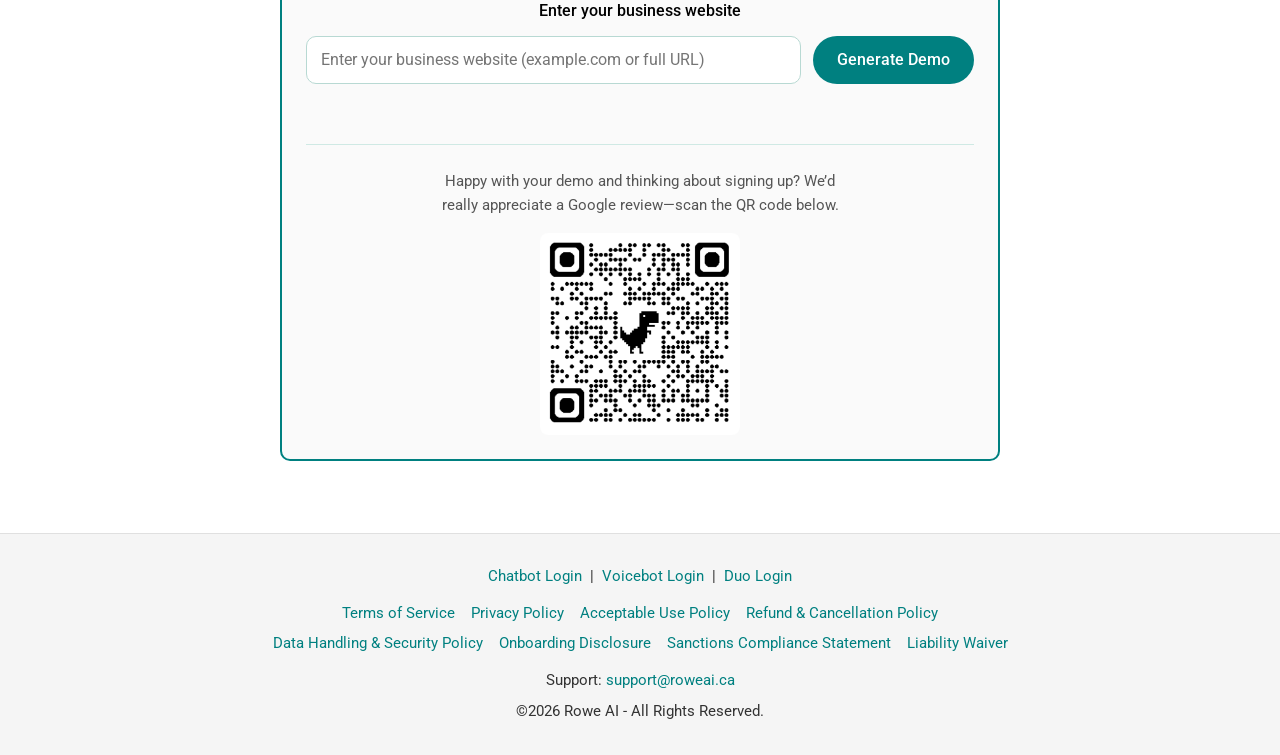
<file: instant-demo/index.html>
<!DOCTYPE html>
<html lang="en">
<head>
  <meta charset="UTF-8" />
  <meta name="viewport" content="width=device-width, initial-scale=1.0" />
  <meta http-equiv="Cache-Control" content="no-cache, no-store, must-revalidate" />
  <meta http-equiv="Pragma" content="no-cache" />
  <meta http-equiv="Expires" content="0" />
  <title>Rowe AI Demos | Chatbot &amp; Voicebot</title>
  <meta name="description" content="Experience Rowe AI's Voicebot and Instant Chatbot demos. Hear a real AI phone receptionist call and try a chatbot built from your website." />
  <link rel="preconnect" href="https://fonts.googleapis.com" />
  <link rel="preconnect" href="https://fonts.gstatic.com" crossorigin />
  <link href="https://fonts.googleapis.com/css2?family=Playfair+Display:wght@400;600;700&family=Roboto:wght@300;400;500&display=swap" rel="stylesheet" />
  <link rel="stylesheet" href="instant-demo.css" />
</head>
<body>
  <header class="site-header">
    <a href="/">
      <img src="../photos for website/rowe-ai-logo.png" alt="Rowe AI" />
    </a>
  </header>

  <main class="demo-page">
    <a class="home-link" href="/">&larr; Back to Rowe AI home</a>

    <header class="demo-header">
      <h1>Voicebot Demo</h1>
      <p class="demo-subtext">
        Experience Rowe AI&rsquo;s Voicebot in action.<br />
        This demo showcases how your AI phone receptionist answers calls, provides information, and handles appointment requests &mdash; all without interrupting your workday. The recording below is a real interaction with the Rowe AI Voicebot, demonstrating how it greets callers, answers common questions, and even takes appointment requests while you stay focused on your business.
      </p>
      <p class="demo-tagline">
        Your customers get fast, accurate answers.<br />
        You get your time back.
      </p>
    </header>

    <section class="demo-card voicebot-demo-card" aria-labelledby="voicebot-demo-heading">
      <h2 id="voicebot-demo-heading">Rowe AI Voicebot Demo</h2>
      <p class="voicebot-demo-desc">
        Listen to a full example call with the Rowe AI Voicebot. This is exactly how your AI receptionist will speak to your customers &mdash; friendly, professional, and available 24/7. It handles store hours, location questions, pricing, service details, and appointment requests automatically.
      </p>
      <div class="demo-audio-wrap">
        <audio class="demo-audio-player" controls preload="metadata">
          <source src="../voice%20demo/voice%20recording.mp3" type="audio/mpeg" />
          <source src="../voice%20demo/demo.recording.amr" type="audio/amr" />
          Your browser does not support embedded audio.
          <a href="../voice%20demo/voice%20recording.mp3">Download the demo recording</a>
        </audio>
        <p class="demo-audio-note">Use the player above to hear a sample Voicebot call.</p>
      </div>
    </section>

    <div class="demo-divider" role="separator">
      <span>Instant Chatbot Demo</span>
    </div>

    <header class="demo-header demo-header--secondary">
      <h2>Instant Chatbot Demo</h2>
      <p class="demo-subtext">
        See how Rowe AI would work on your business website. Enter your URL below to generate
        a personalized chatbot demo using information from your site.
      </p>
    </header>

    <section class="demo-card" id="demo-form-section">
      <label for="website-url">Enter your business website</label>
      <div class="demo-input-row">
        <input
          id="website-url"
          type="text"
          inputmode="url"
          placeholder="Enter your business website (example.com or full URL)"
          autocomplete="url"
        />
        <button id="generate-demo-btn" type="button">Generate Demo</button>
      </div>
      <div class="demo-status" id="demo-status" aria-live="polite"></div>

      <div class="demo-review">
        <p class="demo-review-text">
          Happy with your demo and thinking about signing up? We&rsquo;d really appreciate a Google review&mdash;scan the QR code below.
        </p>
        <img
          class="demo-review-qr"
          src="../photos for website/qr-code-google-review.png"
          alt="QR code to leave a Google review for Rowe AI"
        />
      </div>
    </section>

    <section class="demo-card demo-chat-section hidden" id="demo-chat-section">
      <div class="demo-business-summary" id="demo-business-summary"></div>
      <div class="demo-chat" id="demo-chat-messages" aria-live="polite"></div>
      <form class="demo-chat-input-row" id="demo-chat-form">
        <input
          id="demo-chat-input"
          type="text"
          placeholder="Ask the demo chatbot a question..."
          maxlength="2000"
          autocomplete="off"
        />
        <button id="demo-chat-send" type="submit">Send</button>
      </form>
    </section>

    <section class="demo-cta hidden" id="demo-cta">
      <p>Want a chatbot like this for your business?</p>
      <a class="demo-register-btn" id="register-link" href="https://ai-platform-frontend-uaaa.onrender.com/billing.html">
        Start Free 30-Day Trial
      </a>
      <p class="demo-login-note">
        Already have an account?
        <a href="https://ai-platform-frontend-uaaa.onrender.com/login-chatbot.html">Chatbot Login</a>
        ·
        <a href="https://ai-platform-frontend-uaaa.onrender.com/login-voicebot.html">Voicebot Login</a>
        ·
        <a href="https://ai-platform-frontend-uaaa.onrender.com/login-duo.html">Duo Login</a>
      </p>
    </section>
  </main>

  <footer class="site-footer">
    <p>
      <a href="https://ai-platform-frontend-uaaa.onrender.com/login-chatbot.html">Chatbot Login</a>
      &nbsp;|&nbsp;
      <a href="https://ai-platform-frontend-uaaa.onrender.com/login-voicebot.html">Voicebot Login</a>
      &nbsp;|&nbsp;
      <a href="https://ai-platform-frontend-uaaa.onrender.com/login-duo.html">Duo Login</a>
    </p>
    <nav class="legal-links" aria-label="Legal policies">
      <a href="/legal/terms-of-service.pdf" target="_blank" rel="noopener">Terms of Service</a>
      <a href="/legal/privacy-policy.pdf" target="_blank" rel="noopener">Privacy Policy</a>
      <a href="/legal/acceptable-use-policy.pdf" target="_blank" rel="noopener">Acceptable Use Policy</a>
      <a href="/legal/refund-cancellation-policy.pdf" target="_blank" rel="noopener">Refund &amp; Cancellation Policy</a>
      <a href="/legal/data-handling-security-policy.pdf" target="_blank" rel="noopener">Data Handling &amp; Security Policy</a>
      <a href="/legal/onboarding-disclosure.pdf" target="_blank" rel="noopener">Onboarding Disclosure</a>
      <a href="/legal/sanctions-compliance-statement.pdf" target="_blank" rel="noopener">Sanctions Compliance Statement</a>
      <a href="/legal/liability-waiver.pdf" target="_blank" rel="noopener">Liability Waiver</a>
    </nav>
    <p>
      Support: <a href="mailto:support@roweai.ca">support@roweai.ca</a>
    </p>
    <p>&copy;2026 Rowe AI - All Rights Reserved.</p>
  </footer>

  <script src="instant-demo.js"></script>
</body>
</html>
</file>
<file: instant-demo/instant-demo.css>
:root {
  --teal: #008080;
  --teal-dark: #006666;
  --mint: #e6f7f7;
  --text: #000000;
  --muted: #555555;
  --border: #008080;
  --danger: #b42318;
}

*,
*::before,
*::after {
  box-sizing: border-box;
}

body {
  margin: 0;
  background: #ffffff;
  color: var(--text);
  font-family: "Playfair Display", "Roboto", Georgia, serif;
  line-height: 1.7;
  text-align: center;
  overflow-x: hidden;
}

img {
  max-width: 100%;
  height: auto;
  display: block;
  margin: 0 auto;
}

.site-header {
  background: var(--teal);
  padding: 2rem 1.5rem 2.5rem;
  text-align: center;
}

.site-header img {
  max-width: min(420px, 85vw);
}

.site-header a {
  display: inline-block;
}

.demo-page {
  margin: 0 auto;
  max-width: 760px;
  padding: 2rem 1.25rem 3rem;
  width: 100%;
}

.demo-header h1 {
  font-size: clamp(1.75rem, 5vw, 2.5rem);
  font-weight: 700;
  margin: 0 0 1rem;
}

.demo-subtext {
  color: var(--muted);
  font-family: "Roboto", sans-serif;
  font-size: 1.05rem;
  line-height: 1.7;
  margin: 0 auto;
  max-width: 620px;
}

.demo-tagline {
  color: var(--text);
  font-family: "Roboto", sans-serif;
  font-size: 1.05rem;
  font-weight: 500;
  line-height: 1.7;
  margin: 1.25rem auto 0;
  max-width: 620px;
}

.demo-header--secondary h2 {
  font-size: clamp(1.5rem, 4vw, 2rem);
  font-weight: 700;
  margin: 0 0 1rem;
}

.voicebot-demo-card h2 {
  font-size: 1.35rem;
  font-weight: 600;
  margin: 0 0 1rem;
  text-align: center;
}

.voicebot-demo-desc {
  color: var(--muted);
  font-family: "Roboto", sans-serif;
  font-size: 1rem;
  line-height: 1.7;
  margin: 0 0 1.25rem;
  text-align: center;
}

.demo-audio-wrap {
  background: #ffffff;
  border: 1px solid #cfe9e4;
  border-radius: 10px;
  padding: 1.25rem 1rem;
  text-align: center;
}

.demo-audio-player {
  display: block;
  margin: 0 auto;
  max-width: 100%;
  width: min(100%, 480px);
}

.demo-audio-note {
  color: var(--muted);
  font-family: "Roboto", sans-serif;
  font-size: 0.9rem;
  margin: 0.875rem 0 0;
}

.demo-divider {
  align-items: center;
  display: flex;
  gap: 1rem;
  margin: 2.5rem 0 2rem;
  text-align: center;
}

.demo-divider::before,
.demo-divider::after {
  background: #cfe9e4;
  content: "";
  flex: 1;
  height: 1px;
}

.demo-divider span {
  color: var(--teal);
  font-family: "Playfair Display", serif;
  font-size: 1.1rem;
  font-weight: 600;
  white-space: nowrap;
}

.demo-card {
  background: #fafafa;
  border: 2px solid var(--border);
  border-radius: 10px;
  margin-bottom: 1.5rem;
  padding: 1.5rem;
  text-align: left;
}

.demo-card label {
  display: block;
  font-family: "Roboto", sans-serif;
  font-weight: 500;
  margin-bottom: 0.75rem;
  text-align: center;
}

.demo-input-row,
.demo-chat-input-row {
  display: grid;
  gap: 0.75rem;
  grid-template-columns: minmax(0, 1fr) auto;
}

.demo-input-row input,
.demo-chat-input-row input {
  border: 1px solid #b8d9d3;
  border-radius: 10px;
  font-family: "Roboto", sans-serif;
  font-size: 16px;
  min-height: 48px;
  padding: 12px 14px;
  width: 100%;
}

.demo-input-row button,
.demo-chat-input-row button,
.demo-register-btn {
  background: var(--teal);
  border: 0;
  border-radius: 999px;
  color: #ffffff;
  cursor: pointer;
  font-family: "Roboto", sans-serif;
  font-size: 1rem;
  font-weight: 500;
  min-height: 48px;
  padding: 12px 1.5rem;
  text-decoration: none;
  white-space: nowrap;
}

.demo-input-row button:hover,
.demo-chat-input-row button:hover,
.demo-register-btn:hover,
.demo-register-btn:focus {
  background: var(--teal-dark);
}

.demo-input-row button:disabled,
.demo-chat-input-row button:disabled {
  cursor: wait;
  opacity: 0.7;
}

.demo-status {
  color: var(--muted);
  font-family: "Roboto", sans-serif;
  font-size: 0.95rem;
  margin-top: 0.875rem;
  min-height: 22px;
  text-align: center;
}

.demo-status.error {
  color: var(--danger);
}

.demo-status.success {
  color: var(--teal-dark);
}

.demo-review {
  border-top: 1px solid #cfe9e4;
  margin-top: 1.5rem;
  padding-top: 1.5rem;
  text-align: center;
}

.demo-review-text {
  color: var(--muted);
  font-family: "Roboto", sans-serif;
  font-size: 0.95rem;
  line-height: 1.6;
  margin: 0 auto 1rem;
  max-width: 420px;
}

.demo-review-qr {
  display: block;
  margin: 0 auto;
  max-width: 200px;
  width: 100%;
  height: auto;
  border-radius: 8px;
}

.hidden {
  display: none !important;
}

.demo-business-summary {
  background: var(--mint);
  border-radius: 10px;
  margin-bottom: 1rem;
  padding: 1rem 1.125rem;
  text-align: center;
}

.demo-business-summary h2 {
  font-size: 1.25rem;
  margin: 0 0 0.5rem;
}

.demo-business-summary p {
  color: var(--muted);
  font-family: "Roboto", sans-serif;
  font-size: 0.95rem;
  line-height: 1.6;
  margin: 0 0 0.35rem;
}

.demo-business-summary p:last-child {
  margin-bottom: 0;
}

.demo-chat {
  background: #ffffff;
  border: 1px solid #cfe9e4;
  border-radius: 10px;
  display: flex;
  flex-direction: column;
  gap: 0.625rem;
  height: min(52vh, 420px);
  margin-bottom: 0.875rem;
  overflow-y: auto;
  padding: 0.875rem;
}

.demo-message {
  border-radius: 14px;
  font-family: "Roboto", sans-serif;
  font-size: 0.95rem;
  line-height: 1.45;
  max-width: 85%;
  padding: 0.625rem 0.875rem;
  white-space: pre-wrap;
  word-break: break-word;
}

.demo-message.user {
  align-self: flex-end;
  background: var(--teal);
  border-bottom-right-radius: 4px;
  color: #ffffff;
  text-align: left;
}

.demo-message.assistant {
  align-self: flex-start;
  background: #fafafa;
  border: 1px solid #cfe9e4;
  border-bottom-left-radius: 4px;
  text-align: left;
}

.demo-cta {
  margin-top: 1.5rem;
  text-align: center;
}

.demo-cta p {
  font-family: "Roboto", sans-serif;
  font-size: 1.1rem;
  margin: 0 0 1rem;
}

.demo-login-note {
  color: var(--muted);
  font-family: "Roboto", sans-serif;
  font-size: 0.95rem;
  margin: 1rem 0 0;
}

.demo-login-note a {
  color: var(--teal);
  text-decoration: none;
}

.demo-login-note a:hover,
.demo-login-note a:focus {
  text-decoration: underline;
}

.site-footer p {
  margin: 0.35rem 0;
}

.site-footer a {
  color: var(--teal);
  text-decoration: none;
}

.site-footer a:hover,
.site-footer a:focus {
  text-decoration: underline;
}

.legal-links {
  display: flex;
  flex-wrap: wrap;
  gap: 0.35rem 1rem;
  justify-content: center;
  line-height: 1.6;
  margin: 0.75rem auto;
  max-width: 820px;
}

.home-link {
  display: inline-block;
  color: var(--teal);
  font-family: "Roboto", sans-serif;
  font-size: 0.95rem;
  margin-bottom: 1.5rem;
  text-decoration: none;
}

.home-link:hover,
.home-link:focus {
  text-decoration: underline;
}

.site-footer {
  background: #f5f5f5;
  border-top: 1px solid #e0e0e0;
  color: #333333;
  font-family: "Roboto", sans-serif;
  font-size: 0.95rem;
  padding: 1.5rem;
  text-align: center;
}

@media (max-width: 640px) {
  .demo-page {
    padding: 1.5rem 0.625rem 2rem;
  }

  .demo-input-row,
  .demo-chat-input-row {
    grid-template-columns: 1fr;
  }

  .demo-input-row button,
  .demo-chat-input-row button,
  .demo-register-btn {
    width: 100%;
  }
}
</file>
